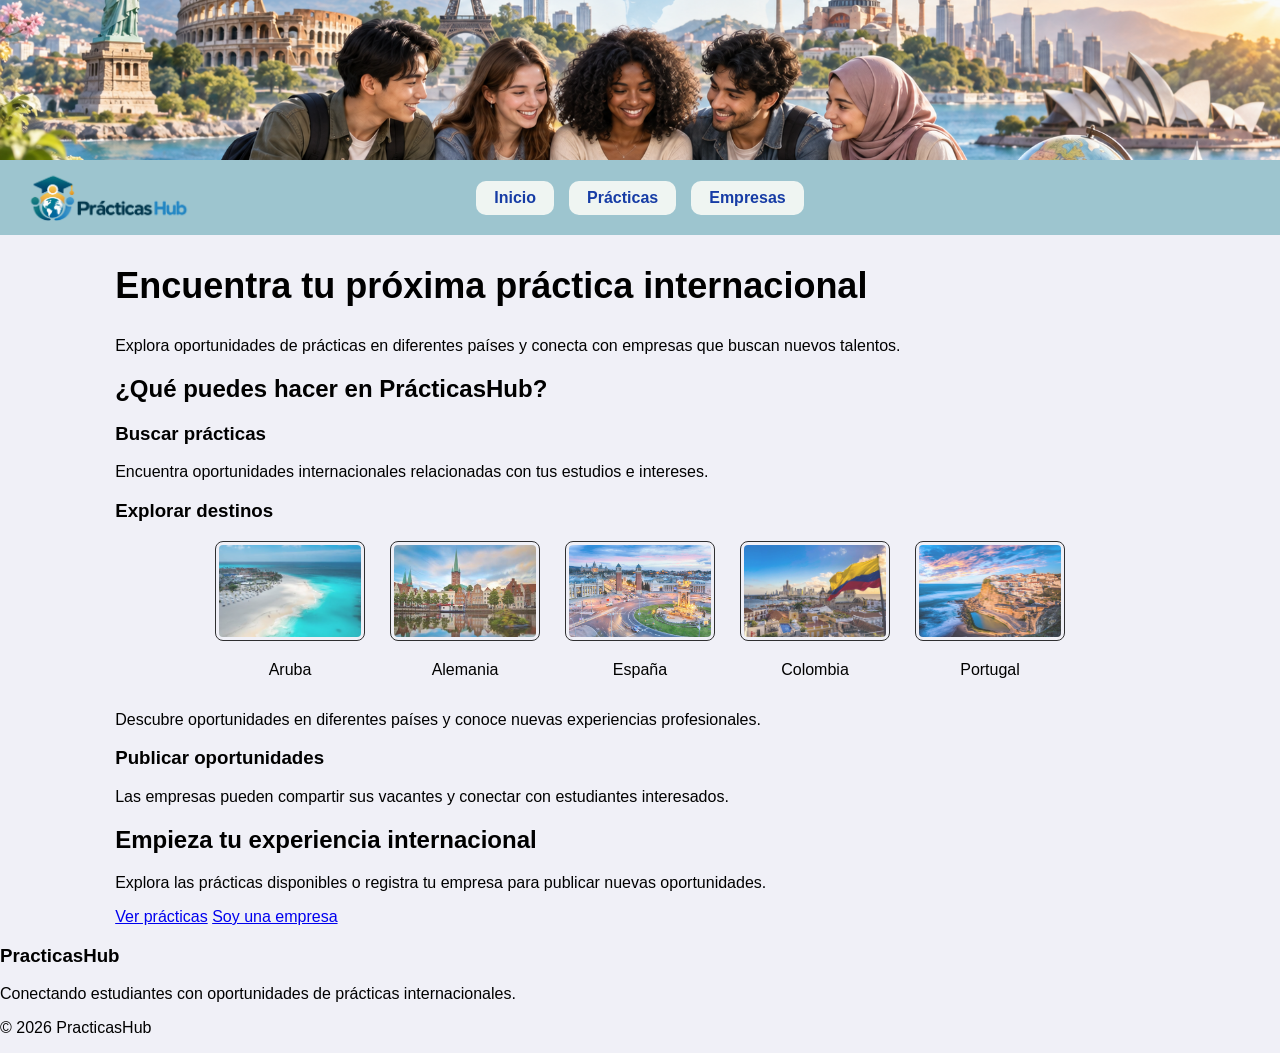
<file: index.html>
<!DOCTYPE html>
<html lang="es">

<head>
  <meta charset="UTF-8">
  <meta name="viewport" content="width=device-width, initial-scale=1.0">
  <title>PracticasHub</title>
  <link rel="stylesheet" href="style.css">
</head>

<body>

  <a class="skip-link" href="#main">Saltar al contenido principal</a>
  <img class="banner"
       src="images/BANER.png"
       alt="Estudiantes desarrollando una experiencia profesional internacional">

  <header>
    <img src="images/logo.png" alt="PrácticasHub" class="logo">

    <nav>
      <a href="index.html">Inicio</a>
      <a href="practicas.html">Prácticas</a>
      <a href="empresas.html">Empresas</a>
    </nav>
  </header>

  <main id="main">

    <section class="hero">
      <h1>Encuentra tu próxima práctica internacional</h1>

      <p>
        Explora oportunidades de prácticas en diferentes países
        y conecta con empresas que buscan nuevos talentos.
      </p>
    </section>

    <section>
      <h2>¿Qué puedes hacer en PrácticasHub?</h2>

      <div class="home-options">

        <article>
          <h3>Buscar prácticas</h3>
          <p>
            Encuentra oportunidades internacionales relacionadas
            con tus estudios e intereses.
          </p>
        </article>

        <article>
          <h3>Explorar destinos</h3>
        <div class="destinos">

          <div>
             <img src="images/aruba.jpg" alt="Paisaje de Aruba">
             <p>Aruba</p>
          </div>

          <div>
            <img src="images/alemania.jpg" alt="Vista de Alemania">
            <p>Alemania</p>
          </div>

          <div>
            <img src="images/espana.jpg" alt="Vista de España">
            <p>España</p>
          </div>

          <div>
            <img src="images/colombia.jpg" alt="Vista de Colombia">
            <p>Colombia</p>
          </div>

          <div>
            <img src="images/portugal.jpg" alt="Vista de Portugal">
            <p>Portugal</p>
          </div>

        </div>


          <p>
            Descubre oportunidades en diferentes países
            y conoce nuevas experiencias profesionales.
          </p>
        </article>

        <article>
          <h3>Publicar oportunidades</h3>
          <p>
            Las empresas pueden compartir sus vacantes
            y conectar con estudiantes interesados.
          </p>
        </article>

      </div>
    </section>

    <section>
      <h2>Empieza tu experiencia internacional</h2>

      <p>
        Explora las prácticas disponibles o registra tu empresa
        para publicar nuevas oportunidades.
      </p>

      <a href="practicas.html">Ver prácticas</a>
      <a href="empresas.html">Soy una empresa</a>
    </section>

  </main>

  <footer>
    <h3>PracticasHub</h3>

    <p>
      Conectando estudiantes con oportunidades de prácticas internacionales.
    </p>

    <p>© 2026 PracticasHub</p>
  </footer>

</body>

</html>
</file>
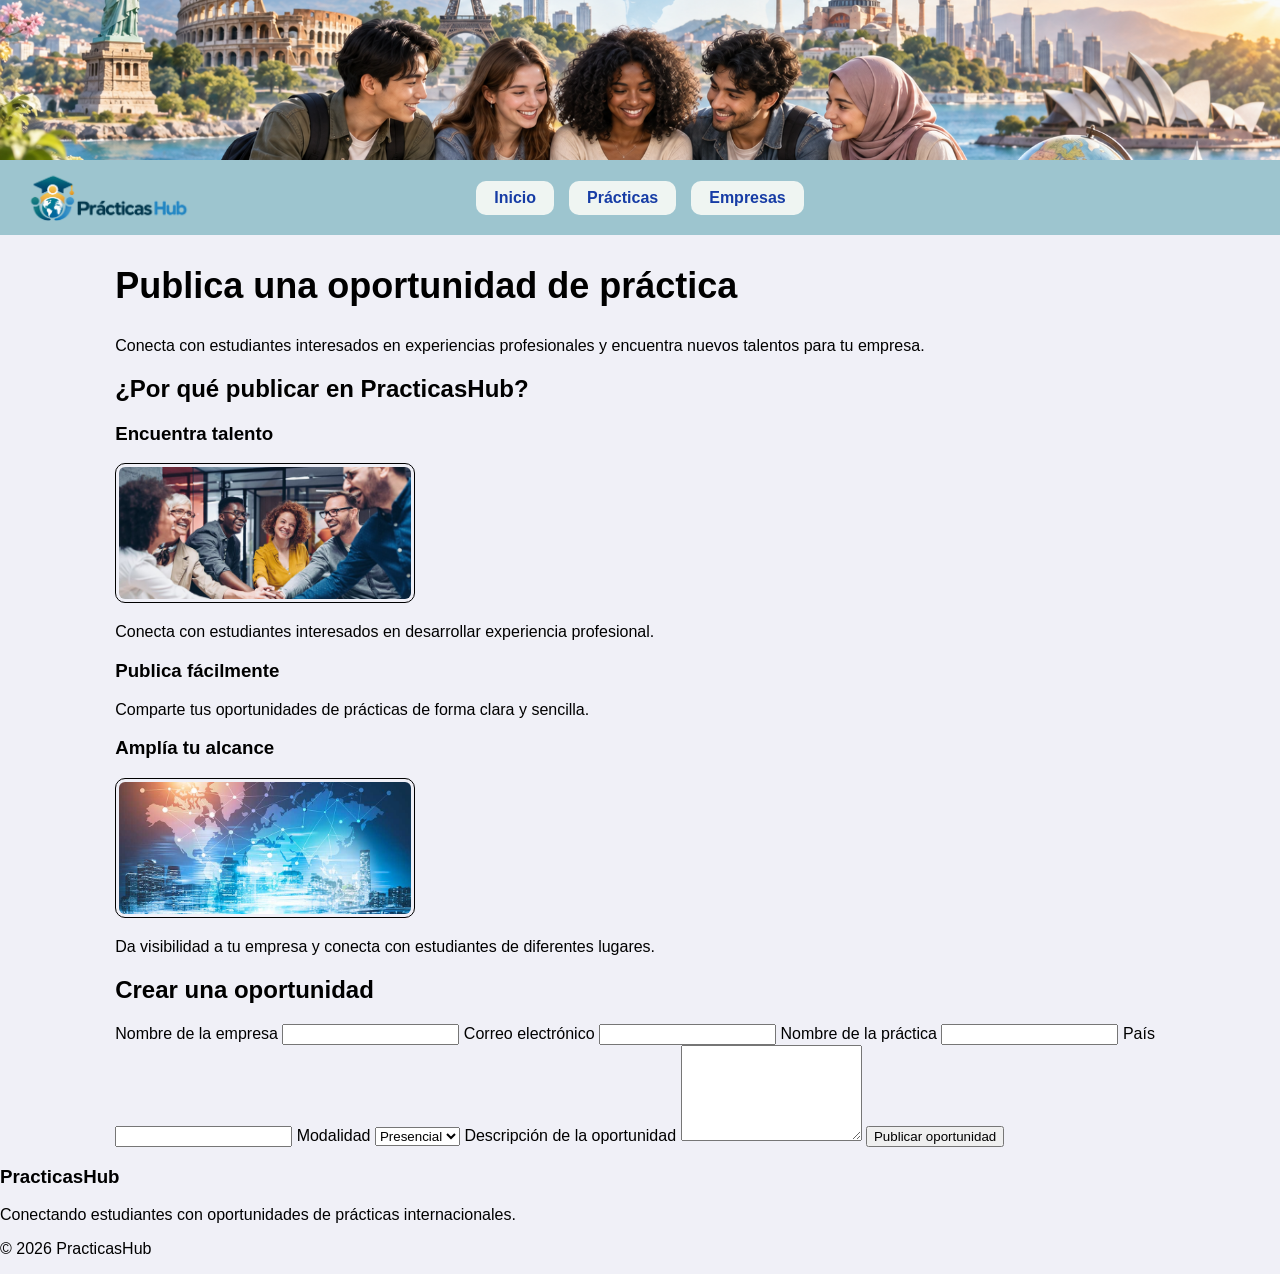
<file: empresas.html>
<!DOCTYPE html>
<html lang="es">

<head>
  <meta charset="UTF-8">
  <meta name="viewport" content="width=device-width, initial-scale=1.0">
  <title>Empresas | PracticasHub</title>
  <link rel="stylesheet" href="style.css">
</head>

<body>

  <a class="skip-link" href="#main">Saltar al contenido principal</a>
  <img class="banner"
       src="images/BANER.png"
       alt="Estudiantes desarrollando una experiencia profesional internacional">

  <header>
    <img src="images/logo.png" alt="PrácticasHub" class="logo">

    <nav>
      <a href="index.html">Inicio</a>
      <a href="practicas.html">Prácticas</a>
      <a href="empresas.html">Empresas</a>
    </nav>
  </header>

  <main id="main">

    <section>
      <h1>Publica una oportunidad de práctica</h1>

      <p>
        Conecta con estudiantes interesados en experiencias profesionales
        y encuentra nuevos talentos para tu empresa.
      </p>
    </section>

    <section>
      <h2>¿Por qué publicar en PracticasHub?</h2>

      <div class="partner-flex">

        <article>
          <h3>Encuentra talento</h3>
          <img class="empresa-img" src="images/talento.jpg" alt="Busqueda de talento humano">
          <p>
            Conecta con estudiantes interesados en desarrollar
            experiencia profesional.
          </p>
        </article>

        <article>
          <h3>Publica fácilmente</h3>
          <p>
            Comparte tus oportunidades de prácticas
            de forma clara y sencilla.
          </p>
        </article>

        <article>
          <h3>Amplía tu alcance</h3>
          <img class="empresa-img" src="images/alcance.jpg" alt="Alcance internacional">
          <p>
            Da visibilidad a tu empresa y conecta
            con estudiantes de diferentes lugares.
          </p>
        </article>

      </div>
    </section>

    <section>
      <h2>Crear una oportunidad</h2>

      <form>

        <label for="company-name">Nombre de la empresa</label>
        <input
          type="text"
          id="company-name"
          name="company-name"
          required>

        <label for="email">Correo electrónico</label>
        <input
          type="email"
          id="email"
          name="email"
          required>

        <label for="position">Nombre de la práctica</label>
        <input
          type="text"
          id="position"
          name="position"
          required>

        <label for="country">País</label>
        <input
          type="text"
          id="country"
          name="country"
          required>

        <label for="work-type">Modalidad</label>
        <select id="work-type" name="work-type">
          <option value="presencial">Presencial</option>
          <option value="hibrida">Híbrida</option>
          <option value="remota">Remota</option>
        </select>

        <label for="description">Descripción de la oportunidad</label>
        <textarea
          id="description"
          name="description"
          rows="6"
          required></textarea>

        <button type="submit">Publicar oportunidad</button>

      </form>
    </section>

  </main>

  <footer>
    <h3>PracticasHub</h3>

    <p>
      Conectando estudiantes con oportunidades de prácticas internacionales.
    </p>

    <p>© 2026 PracticasHub</p>
  </footer>

</body>

</html>
</file>
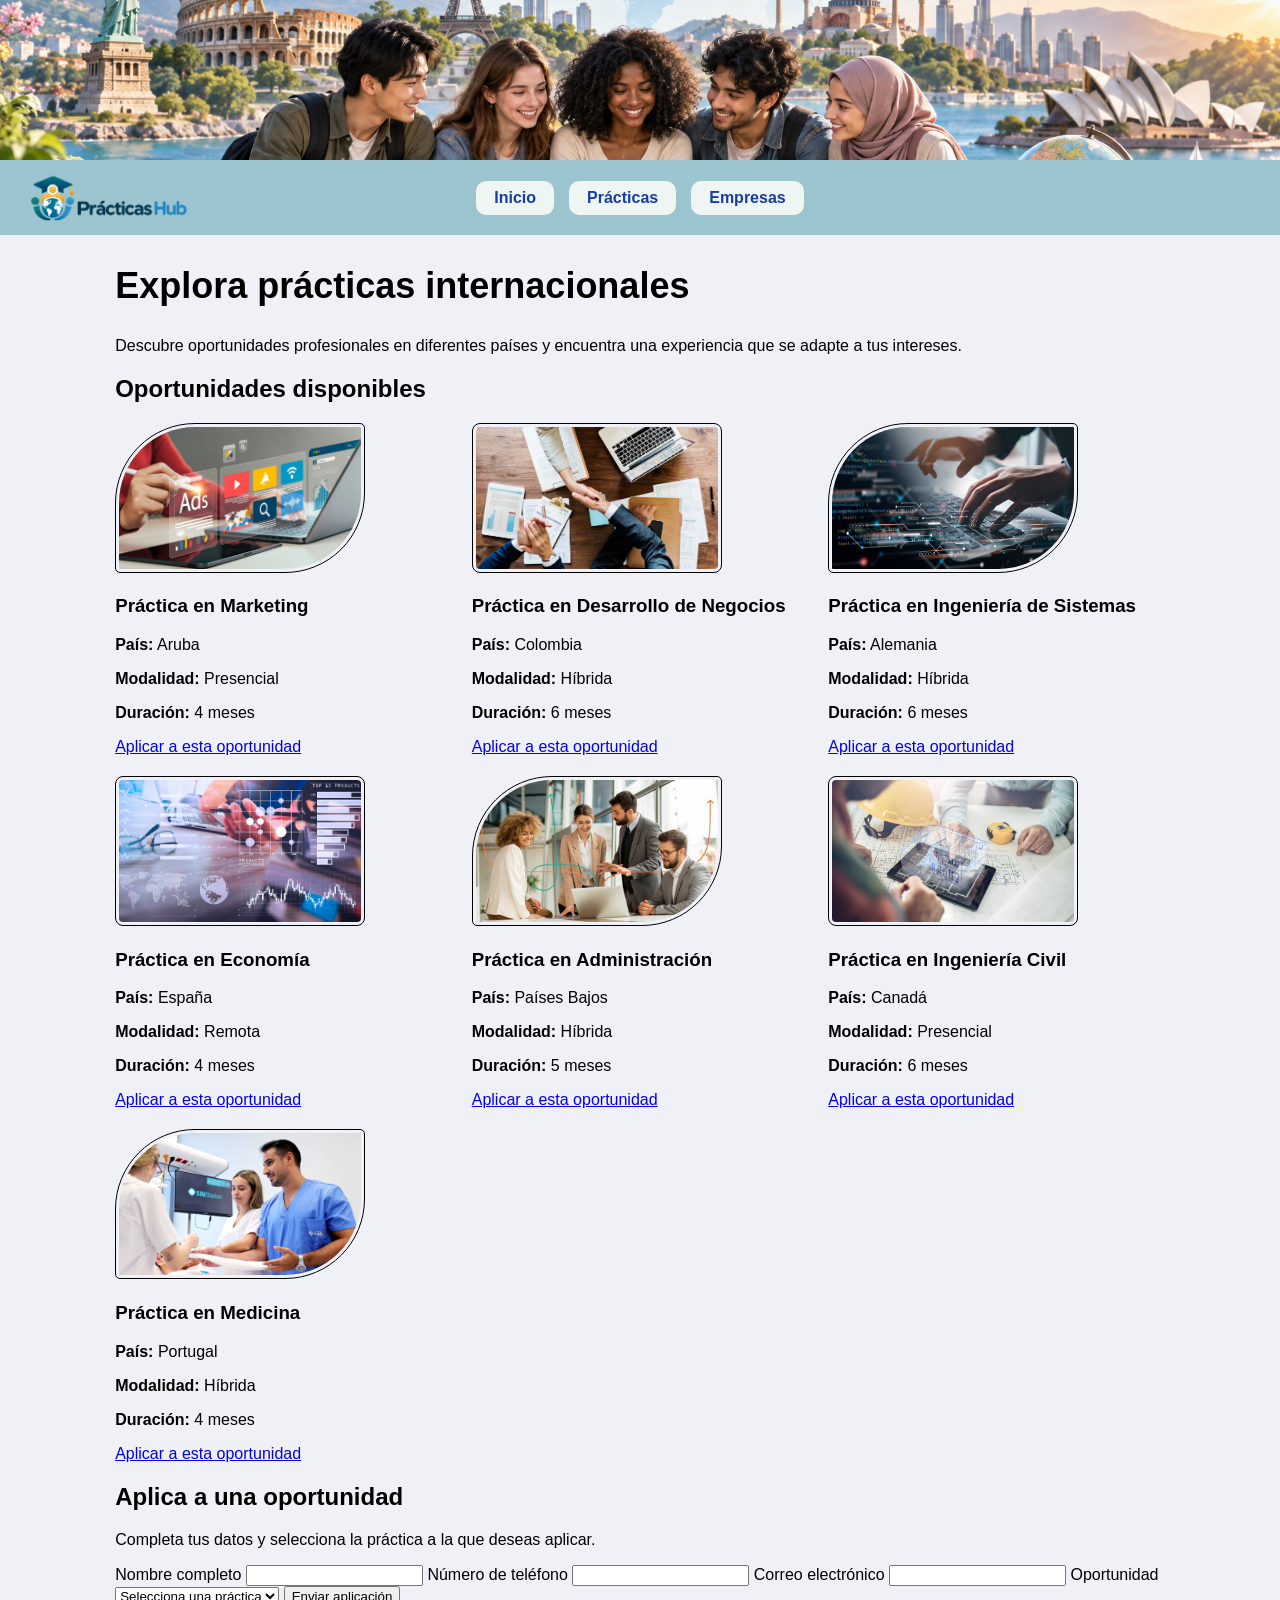
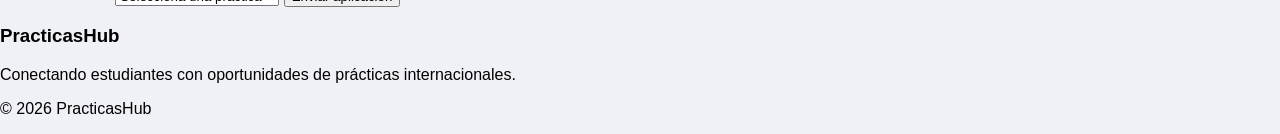
<file: practicas.html>
<!DOCTYPE html>
<html lang="es">

<head>
  <meta charset="UTF-8">
  <meta name="viewport" content="width=device-width, initial-scale=1.0">
  <title>Prácticas | PracticasHub</title>
  <link rel="stylesheet" href="style.css">
</head>

<body>

  <a class="skip-link" href="#main">Saltar al contenido principal</a>

  <img
    class="banner"
    src="images/BANER.png"
    alt="Estudiantes desarrollando una experiencia profesional internacional">

  <header>
    <img src="images/logo.png" alt="PrácticasHub" class="logo">

    <nav>
      <a href="index.html">Inicio</a>
      <a href="practicas.html">Prácticas</a>
      <a href="empresas.html">Empresas</a>
    </nav>
  </header>

  <main id="main">

    <section>
      <h1>Explora prácticas internacionales</h1>

      <p>
        Descubre oportunidades profesionales en diferentes países
        y encuentra una experiencia que se adapte a tus intereses.
      </p>
    </section>

    <section>
      <h2>Oportunidades disponibles</h2>

      <div class="practicas-grid">

        <article>
          <img
            class="practica-img"
            src="images/marketing.jpg"
            alt="Equipo trabajando en marketing">

          <h3>Práctica en Marketing</h3>
          <p><strong>País:</strong> Aruba</p>
          <p><strong>Modalidad:</strong> Presencial</p>
          <p><strong>Duración:</strong> 4 meses</p>
          <a href="#aplicar">Aplicar a esta oportunidad</a>
        </article>

        <article>
          <img
            class="practica-img"
            src="images/negocios.jpg"
            alt="Profesionales trabajando en negocios">

          <h3>Práctica en Desarrollo de Negocios</h3>
          <p><strong>País:</strong> Colombia</p>
          <p><strong>Modalidad:</strong> Híbrida</p>
          <p><strong>Duración:</strong> 6 meses</p>
          <a href="#aplicar">Aplicar a esta oportunidad</a>
        </article>

        <article>
          <img
            class="practica-img"
            src="images/software.jpg"
            alt="Persona trabajando en ingeniería de sistemas">

          <h3>Práctica en Ingeniería de Sistemas</h3>
          <p><strong>País:</strong> Alemania</p>
          <p><strong>Modalidad:</strong> Híbrida</p>
          <p><strong>Duración:</strong> 6 meses</p>
          <a href="#aplicar">Aplicar a esta oportunidad</a>
        </article>

        <article>
          <img
            class="practica-img"
            src="images/economia.jpg"
            alt="Persona analizando información económica">

          <h3>Práctica en Economía</h3>
          <p><strong>País:</strong> España</p>
          <p><strong>Modalidad:</strong> Remota</p>
          <p><strong>Duración:</strong> 4 meses</p>
          <a href="#aplicar">Aplicar a esta oportunidad</a>
        </article>

        <article>
          <img
            class="practica-img"
            src="images/administracion.jpg"
            alt="Equipo trabajando en administración empresarial">

          <h3>Práctica en Administración</h3>
          <p><strong>País:</strong> Países Bajos</p>
          <p><strong>Modalidad:</strong> Híbrida</p>
          <p><strong>Duración:</strong> 5 meses</p>
          <a href="#aplicar">Aplicar a esta oportunidad</a>
        </article>

        <article>
          <img
            class="practica-img"
            src="images/ingenieriacivil.jpg"
            alt="Profesional trabajando en ingeniería civil">

          <h3>Práctica en Ingeniería Civil</h3>
          <p><strong>País:</strong> Canadá</p>
          <p><strong>Modalidad:</strong> Presencial</p>
          <p><strong>Duración:</strong> 6 meses</p>
          <a href="#aplicar">Aplicar a esta oportunidad</a>
        </article>

        <article>
          <img
            class="practica-img"
            src="images/medicina.jpg"
            alt="Profesional realizando actividades médicas">

          <h3>Práctica en Medicina</h3>
          <p><strong>País:</strong> Portugal</p>
          <p><strong>Modalidad:</strong> Híbrida</p>
          <p><strong>Duración:</strong> 4 meses</p>
          <a href="#aplicar">Aplicar a esta oportunidad</a>
        </article>

      </div>
    </section>

    <section id="aplicar" class="aplicacion">

      <h2>Aplica a una oportunidad</h2>

      <p>
        Completa tus datos y selecciona la práctica a la que deseas aplicar.
      </p>

      <form id="form-aplicacion">

        <label for="nombre">Nombre completo</label>
        <input
          type="text"
          id="nombre"
          name="nombre"
          required>

        <label for="telefono">Número de teléfono</label>
        <input
          type="tel"
          id="telefono"
          name="telefono"
          required>

        <label for="correo">Correo electrónico</label>
        <input
          type="email"
          id="correo"
          name="correo"
          required>

        <label for="oportunidad">Oportunidad</label>
        <select
          id="oportunidad"
          name="oportunidad"
          required>

          <option value="">Selecciona una práctica</option>
          <option value="marketing">Marketing</option>
          <option value="negocios">Desarrollo de Negocios</option>
          <option value="sistemas">Ingeniería de Sistemas</option>
          <option value="economia">Economía</option>
          <option value="administracion">Administración</option>
          <option value="civil">Ingeniería Civil</option>
          <option value="medicina">Medicina</option>

        </select>

        <button type="submit">Enviar aplicación</button>

      </form>

      <p id="mensaje-enviado" hidden>
        Tu aplicación fue enviada correctamente. Espera la respuesta de la empresa.
      </p>

    </section>

  </main>

  <footer>

    <h3>PracticasHub</h3>

    <p>
      Conectando estudiantes con oportunidades de prácticas internacionales.
    </p>

    <p>© 2026 PracticasHub</p>

  </footer>

  <script>
    const formulario = document.getElementById("form-aplicacion");
    const mensaje = document.getElementById("mensaje-enviado");

    formulario.addEventListener("submit", function(event) {
      event.preventDefault();
      formulario.style.display = "none";
      mensaje.hidden = false;
    });
  </script>

</body>

</html>
</file>
<file: style.css>
body{
  font-family:'Segoe UI',Tahoma,Geneva,Verdana,sans-serif;
  margin:0;
  background-color:rgb(240,240,247);
  color:black;
}

.skip-link{
  position:absolute;
  top:-60px;
  left:15px;
  z-index:1000;
  color:rgba(16,82,224,0.959);
  background-color:white;
  padding:8px 12px;
  font-family:'Times New Roman',Times,serif;
  font-weight:bold;
  border-radius:6px;
}

.skip-link:focus{
  top:10px;
}

.banner{
  width:100%;
  height:160px;
  object-fit:cover;
  display:block;
}

header{
  position:relative;
  height:75px;
  background-color:rgb(157,197,207);
  display:flex;
  align-items:center;
  justify-content:center;
  padding:0 20px;
  box-sizing:border-box;
}

.logo{
  position:absolute;
  left:20px;
  top:50%;
  transform:translateY(-50%);
  width:175px;
  object-fit:contain;
}

nav{
  display:flex;
  justify-content:center;
  align-items:center;
  gap:15px;
}

nav a{
  text-decoration:none;
  color:rgb(22,60,165);
  font-family:'Gill Sans','Gill Sans MT',Calibri,'Trebuchet MS',sans-serif;
  background-color:rgba(251,252,247,0.884);
  padding:8px 18px;
  font-weight:bold;
  border-radius:10px;
  white-space:nowrap;
  transition:transform 0.3s ease,background-color 0.3s ease;
}

nav a:hover{
  transform:scale(1.05);
  background-color:white;
}

main{
  margin-left:9%;
  margin-right:9%;
}

h1{
  font-family:'Franklin Gothic Medium','Arial Narrow',Arial,sans-serif;
  font-size:36px;
}

.destinos{
  display:flex;
  justify-content:center;
  align-items:flex-start;
  flex-wrap:wrap;
  gap:25px;
}

.destinos div{
  width:150px;
  text-align:center;
}

.destinos img{
  width:100%;
  height:100px;
  object-fit:cover;
  border-radius:8px;
  opacity:0.8;
  transition:transform 0.3s ease,opacity 0.3s ease;
}

.destinos img:hover{
  opacity:1;
  transform:scale(1.08) translateY(-3px);
}

.practicas-grid{
  display:grid;
  grid-template-columns:repeat(auto-fit,minmax(250px,1fr));
  gap:20px;
}
.practicas-grid article:nth-child(odd) .practica-img{
  border-radius:80px 5px;
}

.practica-img{
  width:100%;
  max-width:250px;
  height:150px;
  object-fit:cover;
  border-radius:8px;
}
main img{
    border: 1px solid;
    padding:3px;
    box-sizing: border-box;
}

.empresa-img{
  width:100%;
  max-width:300px;
  height:140px;
  object-fit:cover;
  border-radius:10px;
}

@media(max-width:800px){
  header{
    height:70px;
    padding:0 15px;
  }

  .logo{
    left:15px;
    width:140px;
    max-height:55px;
  }

  nav{
    gap:10px;
  }

  nav a{
    padding:7px 12px;
    font-size:14px;
  }

  main{
    margin-left:5%;
    margin-right:5%;
  }
}

@media(max-width:500px){
  header{
    height:115px;
    padding:0 10px;
  }

  .logo{
    top:8px;
    left:50%;
    transform:translateX(-50%);
    width:125px;
    max-height:48px;
  }

  nav{
    position:absolute;
    bottom:12px;
    left:50%;
    width:calc(100% - 20px);
    transform:translateX(-50%);
    justify-content:center;
    gap:6px;
  }

  nav a{
    flex:1;
    max-width:110px;
    padding:8px 6px;
    font-size:13px;
    text-align:center;
  }

  .banner{
    height:120px;
  }

  main{
    margin-left:20px;
    margin-right:20px;
  }

  h1{
    font-size:28px;
  }

  .destinos{
    gap:15px;
  }

  .destinos div{
    width:45%;
  }

  .destinos img{
    width:100%;
    height:100px;
  }

  .practicas-grid{
    grid-template-columns:1fr;
  }

  .practica-img{
    max-width:100%;
  }

  .empresa-img{
    max-width:100%;
  }
}
</file>
